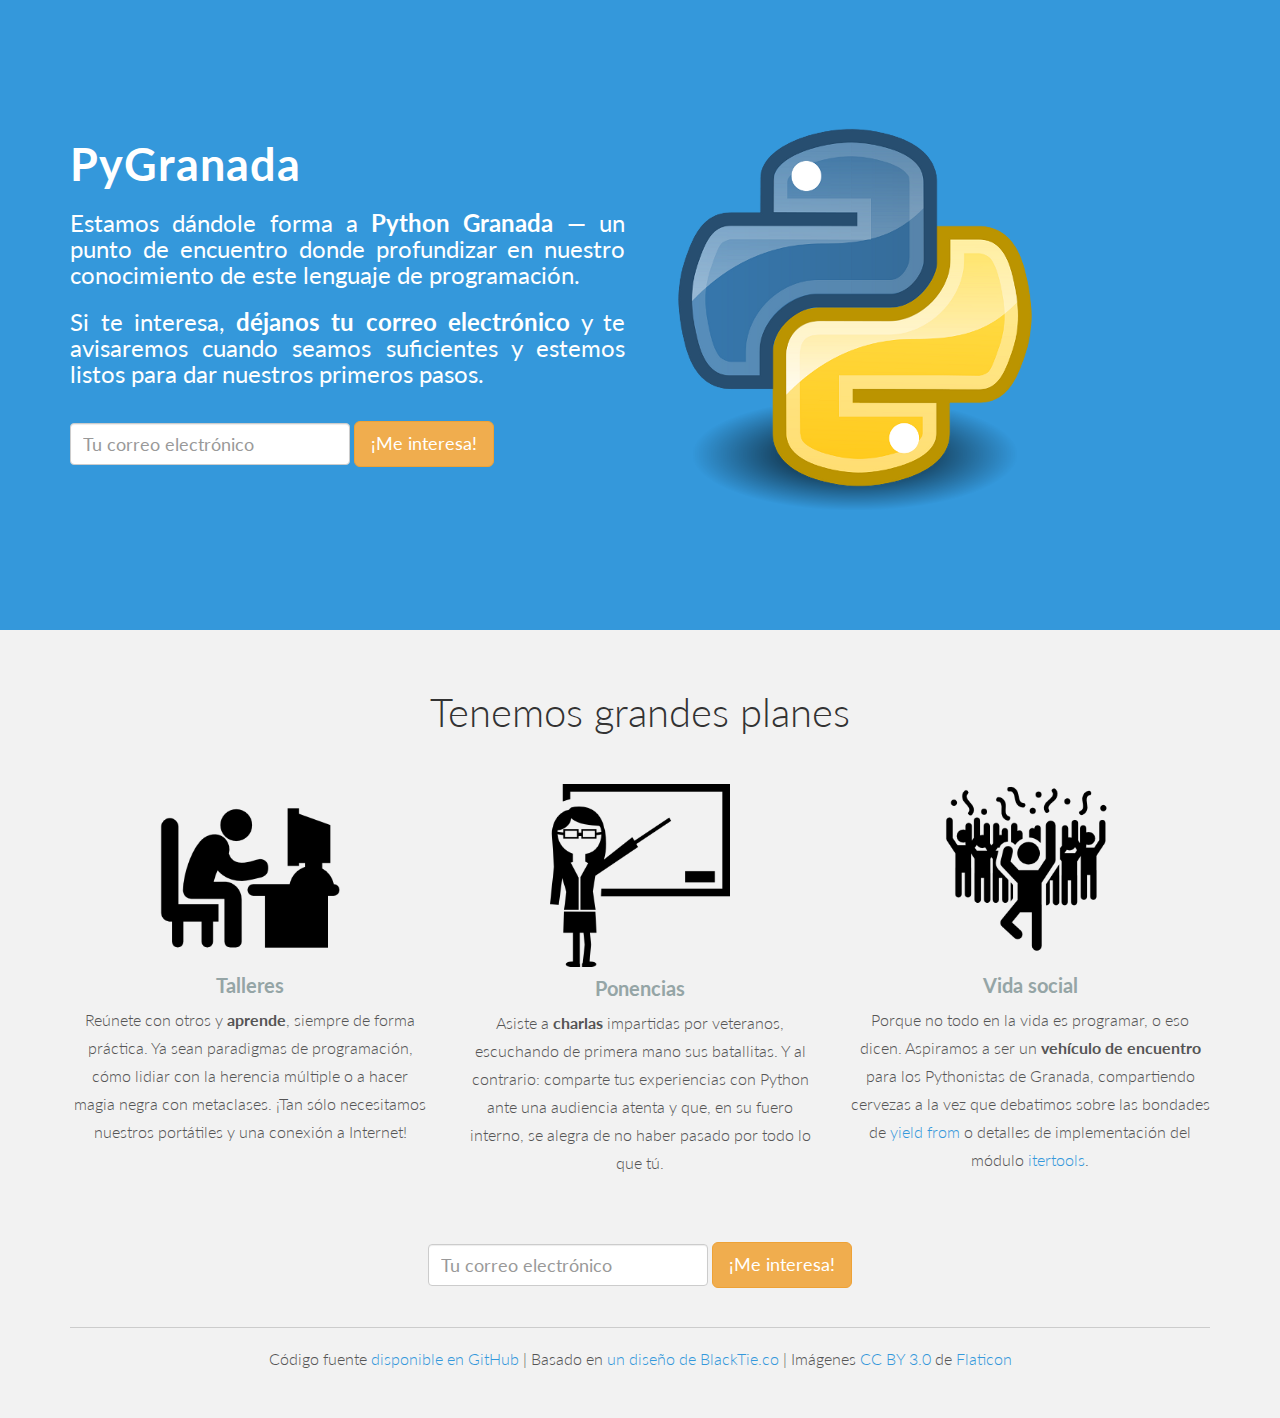
<file: index.html>
<!DOCTYPE html>
<html lang="en">
  <head>
    <meta charset="utf-8">
    <meta http-equiv="X-UA-Compatible" content="IE=edge">
    <meta name="viewport" content="width=device-width, initial-scale=1.0">
    <meta name="description" content="">
    <meta name="author" content="">
    <link rel="shortcut icon" href="assets/img/favicon.ico">

    <title>Python Granada</title>

    <!-- Bootstrap core CSS -->
    <link href="assets/css/bootstrap.css" rel="stylesheet">

    <!-- Custom styles for this template -->
    <link href="assets/css/main.css" rel="stylesheet">

    <!-- Fonts from Google Fonts -->
	<link href='http://fonts.googleapis.com/css?family=Lato:300,400,900' rel='stylesheet' type='text/css'>

    <!-- HTML5 shim and Respond.js IE8 support of HTML5 elements and media queries -->
    <!--[if lt IE 9]>
      <script src="https://oss.maxcdn.com/libs/html5shiv/3.7.0/html5shiv.js"></script>
      <script src="https://oss.maxcdn.com/libs/respond.js/1.3.0/respond.min.js"></script>
    <![endif]-->
  </head>

  <body>

	<div id="headerwrap">
		<div class="container">
			<div class="row">
				<div class="col-lg-6">
					<h1><b>PyGranada</b></h1>

					<h3>Estamos dándole forma a <b>Python Granada</b> — un punto de encuentro donde profundizar en nuestro conocimiento de este lenguaje de programación.</h3>

					 <h3>Si te interesa, <b>déjanos tu correo electrónico</b> y te avisaremos cuando seamos suficientes y estemos listos para dar nuestros primeros pasos.</h3><br>

					<form class="form-inline" role="form" action="store.py" method="post">
					  <div class="form-group">
					    <input type="email" class="form-control" name="email-address" id="email-address" placeholder="Tu correo electrónico">
					  </div>
					  <button type="submit" class="btn btn-warning btn-lg">¡Me interesa!</button>
					</form>
				</div><!-- /col-lg-6 -->
				<div class="col-lg-6" style="margin-top:40px;">
					<img class="img-responsive" src="assets/img/python-logo.png" alt="Python Logo">
				</div><!-- /col-lg-6 -->

			</div><!-- /row -->
		</div><!-- /container -->
	</div><!-- /headerwrap -->


	<div class="container">
		<div class="row mt centered">
			<div class="col-lg-6 col-lg-offset-3">
				<h1>Tenemos grandes planes</h1>
			</div>
		</div><!-- /row -->

		<div class="row mt centered">
			<div class="col-lg-4">
				<img src="assets/img/typing-computer-icon.png" width="180" alt="Man typing on computer desk">
				<h4><b>Talleres</b></h4>
				<p>Reúnete con otros y <b>aprende</b>, siempre de forma práctica. Ya sean paradigmas de programación, cómo lidiar con la herencia múltiple o a hacer magia negra con metaclases. ¡Tan sólo necesitamos nuestros portátiles y una conexión a Internet!</p>
			</div><!--/col-lg-4 -->

			<div class="col-lg-4">
				<img src="assets/img/teacher-icon.png" width="180" alt="Teacher showing on whiteboard">
				<h4><b>Ponencias</b></h4>
				<p>Asiste a <b>charlas</b> impartidas por veteranos, escuchando de primera mano sus batallitas. Y al contrario: comparte tus experiencias con Python ante una audiencia atenta y que, en su fuero interno, se alegra de no haber pasado por todo lo que tú.</p>

			</div><!--/col-lg-4 -->

			<div class="col-lg-4">
				<img src="assets/img/party-icon.png" width="180" alt="Man in a party dancing with people">
				<h4><b>Vida social</b></h4>
				<p>Porque no todo en la vida es programar, o eso dicen. Aspiramos a ser un <b>vehículo de encuentro</b> para los Pythonistas de Granada, compartiendo cervezas a la vez que debatimos sobre las bondades de <a href="https://stackoverflow.com/q/9708902/184363">yield from</a> o detalles de implementación del módulo <a href="https://docs.python.org/3.5/library/itertools.html">itertools</a>.</p>

			</div><!--/col-lg-4 -->
		</div><!-- /row -->
	</div><!-- /container -->

	<div class="container">
		<div class="row centered">
			<div class="col-lg-6 col-lg-offset-3">

			  <form class="form-inline" role="form" action="store.py" method="post">
			    <div class="form-group">
			      <input type="email" class="form-control" name="email-address" id="email-address" placeholder="Tu correo electrónico">
			    </div>
			    <button type="submit" class="btn btn-warning btn-lg">¡Me interesa!</button>
			  </form>

			</div>
			<div class="col-lg-3"></div>
		</div><!-- /row -->
		<br>
		<hr>
		<p class="centered">Código fuente <a href="https://github.com/IAA-CSIC/PyGranada">disponible en GitHub</a> | Basado en <a href="http://www.blacktie.co/2013/12/flatty-app-landing-page/">un diseño de BlackTie.co</a> | Imágenes <a href="http://creativecommons.org/licenses/by/3.0/" title="Creative Commons BY 3.0">CC BY 3.0</a> de <a href="http://www.flaticon.com">Flaticon</a></p>
	</div><!-- /container -->

    <!-- Bootstrap core JavaScript
    ================================================== -->
    <!-- Placed at the end of the document so the pages load faster -->
    <script src="https://code.jquery.com/jquery-1.10.2.min.js"></script>
    <script src="assets/js/bootstrap.min.js"></script>

    <!-- Google Analytics -->
    <script>
      (function(i,s,o,g,r,a,m){i['GoogleAnalyticsObject']=r;i[r]=i[r]||function(){
      (i[r].q=i[r].q||[]).push(arguments)},i[r].l=1*new Date();a=s.createElement(o),
      m=s.getElementsByTagName(o)[0];a.async=1;a.src=g;m.parentNode.insertBefore(a,m)
      })(window,document,'script','//www.google-analytics.com/analytics.js','ga');

      ga('create', 'UA-42977054-5', 'auto');
      ga('send', 'pageview');
    </script>

  </body>

</html>
</file>
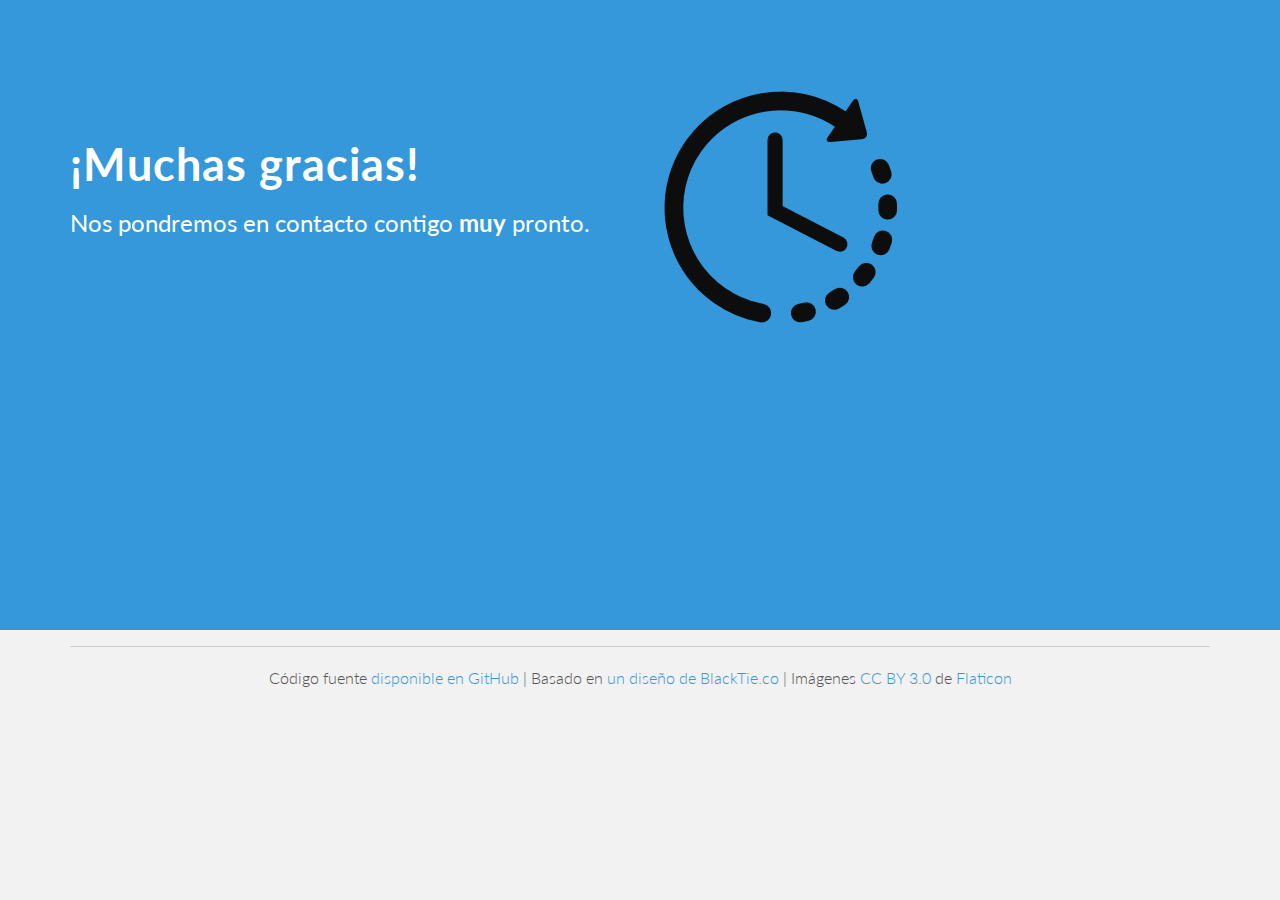
<file: exito.html>
<!DOCTYPE html>
<html lang="en">
  <head>
    <meta charset="utf-8">
    <meta http-equiv="X-UA-Compatible" content="IE=edge">
    <meta name="viewport" content="width=device-width, initial-scale=1.0">
    <meta name="description" content="">
    <meta name="author" content="">
    <link rel="shortcut icon" href="assets/img/favicon.ico">

    <title>Python Granada</title>

    <!-- Bootstrap core CSS -->
    <link href="assets/css/bootstrap.css" rel="stylesheet">

    <!-- Custom styles for this template -->
    <link href="assets/css/main.css" rel="stylesheet">

    <!-- Fonts from Google Fonts -->
	<link href='http://fonts.googleapis.com/css?family=Lato:300,400,900' rel='stylesheet' type='text/css'>

    <!-- HTML5 shim and Respond.js IE8 support of HTML5 elements and media queries -->
    <!--[if lt IE 9]>
      <script src="https://oss.maxcdn.com/libs/html5shiv/3.7.0/html5shiv.js"></script>
      <script src="https://oss.maxcdn.com/libs/respond.js/1.3.0/respond.min.js"></script>
    <![endif]-->
  </head>

  <body>

	<div id="headerwrap">
		<div class="container">
			<div class="row">
				<div class="col-lg-6">
					<h1><b>¡Muchas gracias!</b></h1>

					<h3>Nos pondremos en contacto contigo <b>muy</b> pronto.</h3>

				</div><!-- /col-lg-6 -->
				<div class="col-lg-6">
					<a href="./index.html">
					   <img class="img-responsive" src="assets/img/clock.png" alt="Time left icon">
					</a>
				</div><!-- /col-lg-6 -->

			</div><!-- /row -->
		</div><!-- /container -->
	</div><!-- /headerwrap -->

	<div class="container">
		<hr>
		<p class="centered">Código fuente <a href="https://github.com/IAA-CSIC/PyGranada">disponible en GitHub</a> | Basado en <a href="http://www.blacktie.co/2013/12/flatty-app-landing-page/">un diseño de BlackTie.co</a> | Imágenes <a href="http://creativecommons.org/licenses/by/3.0/" title="Creative Commons BY 3.0">CC BY 3.0</a> de <a href="http://www.flaticon.com">Flaticon</a></p>
	</div><!-- /container -->

    <!-- Bootstrap core JavaScript
    ================================================== -->
    <!-- Placed at the end of the document so the pages load faster -->
    <script src="https://code.jquery.com/jquery-1.10.2.min.js"></script>
    <script src="assets/js/bootstrap.min.js"></script>

    <!-- Google Analytics -->
    <script>
      (function(i,s,o,g,r,a,m){i['GoogleAnalyticsObject']=r;i[r]=i[r]||function(){
      (i[r].q=i[r].q||[]).push(arguments)},i[r].l=1*new Date();a=s.createElement(o),
      m=s.getElementsByTagName(o)[0];a.async=1;a.src=g;m.parentNode.insertBefore(a,m)
      })(window,document,'script','//www.google-analytics.com/analytics.js','ga');

      ga('create', 'UA-42977054-5', 'auto');
      ga('send', 'pageview');
    </script>

  </body>

</html>
</file>
<file: assets/css/main.css>
/*
 * Author: Carlos Alvarez
 * URL: http://alvarez.is
 *
 * Project Name: FLATTY - Free Bootstrap 3 Theme
 * Version: 1.0
 * URL: http://blacktie.co
 */

body {
  background-color: #f2f2f2;
    font-family: 'Lato', sans-serif;
    font-weight: 300;
    font-size: 16px;
    color: #555;

    -webkit-font-smoothing: antialiased;
    -webkit-overflow-scrolling: touch;
}

/* Titles */
h1, h2, h3, h4, h5, h6 {
    font-family: 'Lato', sans-serif;
    font-weight: 300;
    color: #333;
}

h1 {
	font-size: 40px;
}

h3 {
	color: #95a5a6;
	font-weight: 400;
}

h4 {
	color: #95a5a6;
	font-weight: 400;
	font-size: 20px;
}

/* Paragraph & Typographic */
p {
    line-height: 28px;
    margin-bottom: 25px;
    font-size: 16px;
}

.centered {
    text-align: center;
}

/* Links */
a {
    color: #3498db;
    word-wrap: break-word;

    -webkit-transition: color 0.1s ease-in, background 0.1s ease-in;
    -moz-transition: color 0.1s ease-in, background 0.1s ease-in;
    -ms-transition: color 0.1s ease-in, background 0.1s ease-in;
    -o-transition: color 0.1s ease-in, background 0.1s ease-in;
    transition: color 0.1s ease-in, background 0.1s ease-in;
}

a:hover,
a:focus {
    color: #7b7b7b;
    text-decoration: none;
    outline: 0;
}

a:before,
a:after {
    -webkit-transition: color 0.1s ease-in, background 0.1s ease-in;
    -moz-transition: color 0.1s ease-in, background 0.1s ease-in;
    -ms-transition: color 0.1s ease-in, background 0.1s ease-in;
    -o-transition: color 0.1s ease-in, background 0.1s ease-in;
    transition: color 0.1s ease-in, background 0.1s ease-in;
}

 hr {
    display: block;
    height: 1px;
    border: 0;
    border-top: 1px solid #ccc;
    margin: 1em 0;
    padding: 0;
}

.navbar-default {
	background-color: #3498db;
	border-color: transparent;
}

.navbar-default .navbar-brand {
	color: white;
}

.navbar-default .navbar-nav > li > a {
	color: white;
}

/* Helpers */

.mt {
	margin-top: 40px;
	margin-bottom: 40px;
}

.form-control {
	height: 42px;
	font-size: 18px;
	width: 280px;
}

i {
	margin: 8px;
	color: #3498db;
}


/* HeaderWrap */
#headerwrap {
	/* background: url(../img/bg01.jpg) no-repeat center top; */
	background-color: #3498db;
	margin-top: -20px;
	padding-top:100px;
	background-attachment: relative;
	background-position: center center;
	min-height: 650px;
	width: 100%;

    -webkit-background-size: 100%;
    -moz-background-size: 100%;
    -o-background-size: 100%;
    background-size: 100%;

    -webkit-background-size: cover;
    -moz-background-size: cover;
    -o-background-size: cover;
    background-size: cover;
}

#headerwrap h1 {
	margin-top: 60px;
	margin-bottom: 15px;
	color: white;
	font-size: 45px;
	font-weight: 300;
	letter-spacing: 1px;
}

#headerwrap h3 {
    text-align: justify;
    color: white;
}
</file>
